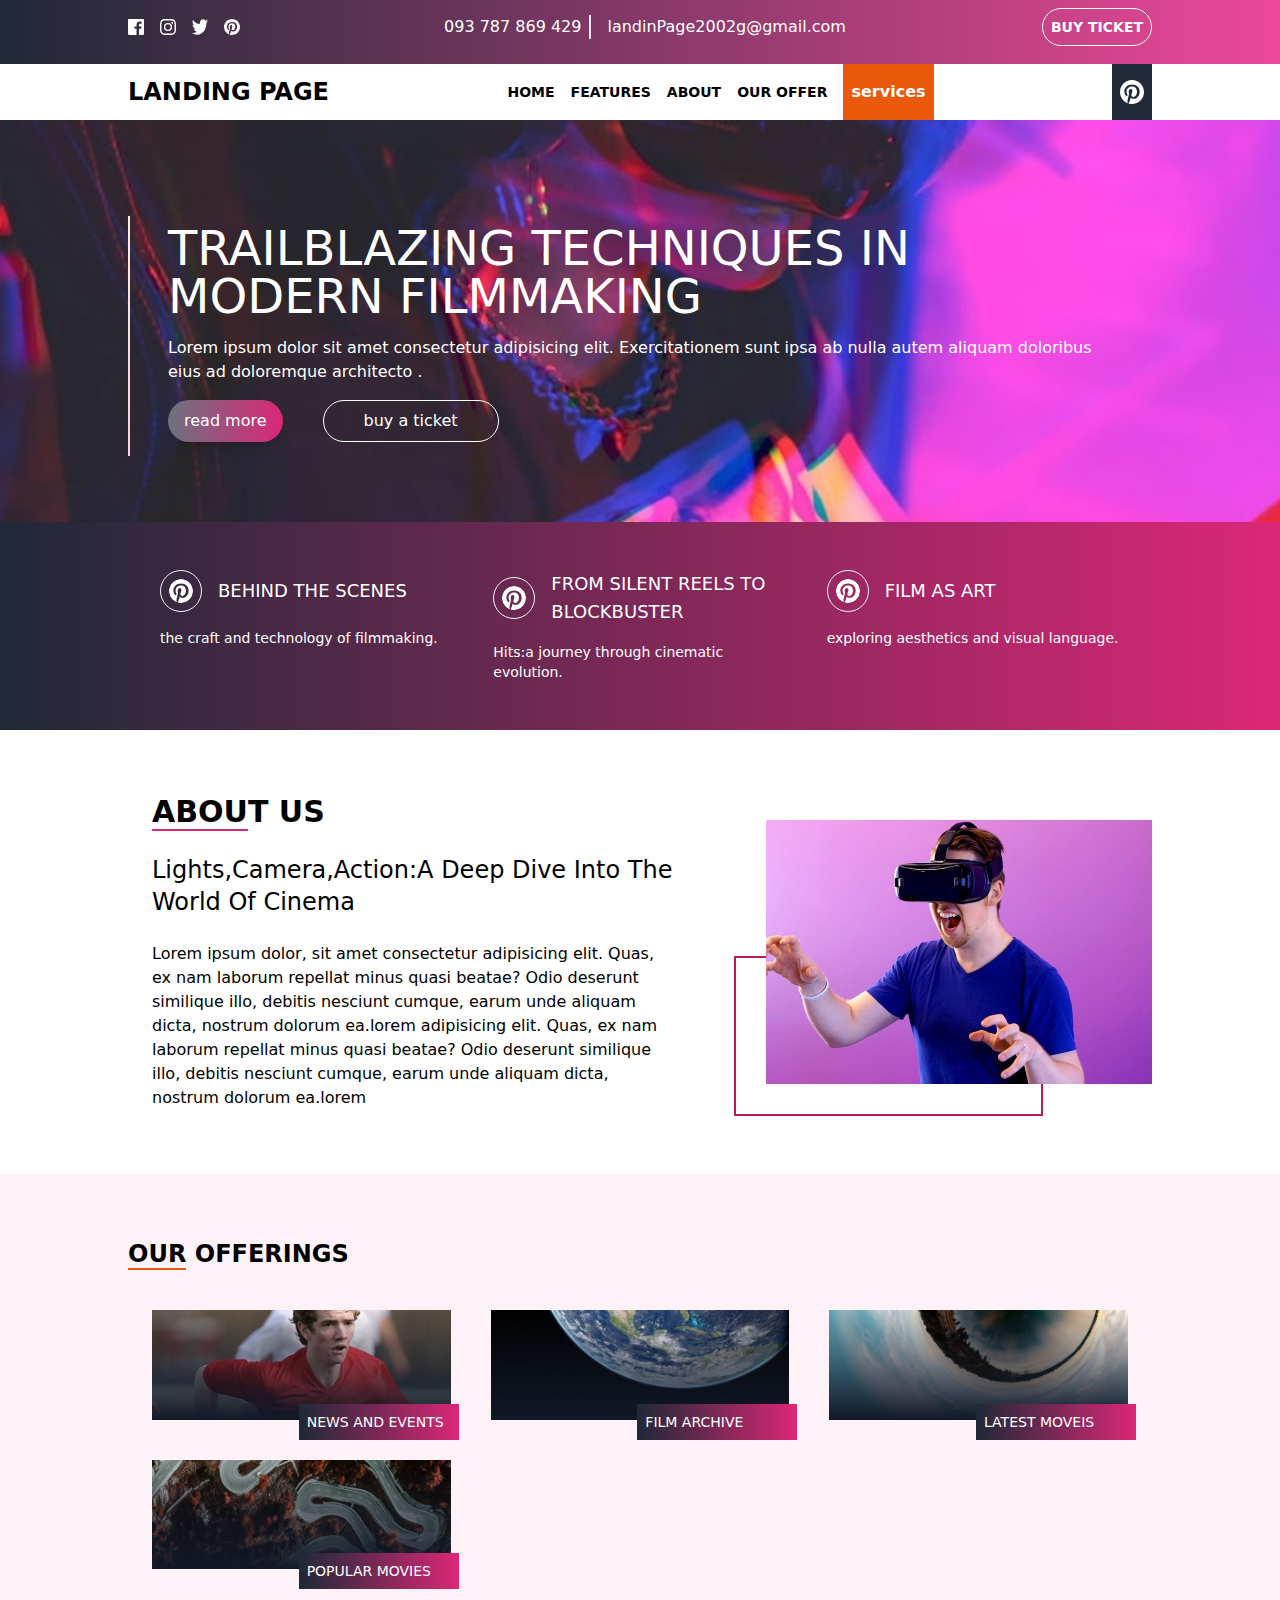
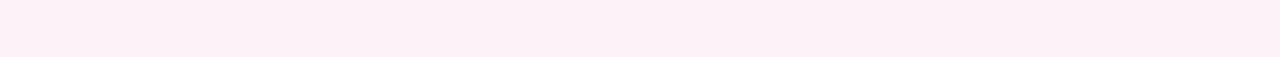
<file: landing Page/index.html>
<!DOCTYPE html>
<html lang="en">
  <head>
    <meta charset="UTF-8" />
    <meta name="viewport" content="width=device-width, initial-scale=1.0" />
    <link rel="stylesheet" href="css/style.css" />
    <link rel="stylesheet" href="css/costomStyle.css" />

    <title>landing page</title>
  </head>

  <body class="">
    <!-- header  -->
    <header class="">
      <div
        class="hidden lg:block bg-fixed bg-gradient-to-r from-gray-800 to-pink-500 h-16 w-full py-2"
      >
        <!-- global container -->
        <div
          class="max-w-5xl mx-auto flex justify-between items-center text-white"
        >
          <div class="flex space-x-4 items-center">
            <a href="#"
              ><img src="./icons/icon-facebook.svg" class="w-4 h-4" alt=""
            /></a>
            <a href="#" class=""
              ><img src="./icons/icon-instagram.svg" class="w-4 h-4" alt=""
            /></a>
            <a href="#" class=""
              ><img src="./icons/icon-twitter.svg" class="w-4 h-4" alt=""
            /></a>
            <a href="#" class=""
              ><img src="./icons/icon-pinterest.svg" class="w-4 h-4" alt=""
            /></a>
          </div>

          <div class="flex space-x-4">
            <span class="border-r-2 px-2 hover:cursor-pointer"
              >093 787 869 429</span
            >
            <span class="hover:cursor-pointer">landinPage2002g@gmail.com</span>
          </div>

          <div class="">
            <button
              class="uppercase border border-white p-2 rounded-full text-sm font-semibold hover:outline transition duration-500"
            >
              buy ticket
            </button>
          </div>
        </div>
      </div>

      <div class="max-w-5xl mx-auto hidden lg:block">
        <nav class="flex items-center justify-between">
          <!-- logo -->
          <span class="uppercase font-sans font-bold text-2xl"
            >landing page</span
          >
          <!-- navbar -->
          <div class="flex space-x-4 font-semibold">
            <div class="flex items-center space-x-4 uppercase text-sm">
              <a href="#" class="hover:text-orange-500">home</a>
              <a href="#features" class="hover:text-orange-500">features</a>
              <a href="#about" class="hover:text-orange-500">about</a>
              <a href="#offer" class="hover:text-orange-500">our offer</a>
             
            </div>
            <a href="#servece" class="bg-orange-600 text-white py-4 px-2"
              >services</a
            >
          </div>

          <!-- search icon  -->

          <a href="#" class="bg-gray-800 text-white py-4 px-2"
            ><img src="./icons/icon-pinterest.svg" alt=""
          /></a>
        </nav>
      </div>

    <!-- mobile nav button   -->


    </header>

    <!-- mobile nav -->
   

    <nav
    id="mobileNav"
      class="lg:hidden hidden w-full mx-auto bg-transparent backdrop-blur-[20px] shadow-xl px-5 py-10 rounded-sm absolute z-20 top-0 left-0 right-0 h-[400px]"
    >
            <div id="close" class="flex items-center justify-end  mb-6"> <a href="#" class="text-3xl text-white rotate-45 ">+</a></div>

 
     <div class="flex flex-col space-y-4  text-white">
      <a href="#" class="hover:text-orange-500 border-b">home</a>
      <a href="#features" class="hover:text-orange-500 border-b">features</a>
      <a href="#about" class="hover:text-orange-500 border-b">about</a>
      
      <a href="#offer" class="hover:text-orange-500 border-b">our offer</a>

    </div>
   
     </div>
    </nav>
    <!-- hero secton -->
    <section
      class="bg-fixed bg-no-repeat bg-cover bg-center relative"
      style="background-image: url(./icons/img-desktop/image-hero.jpg)"
    >
    <!-- FIXME mobile nav -->
              <div id="menue" class="lg:hidden flex justify-end items-center p-2 "><img src="./icons/menu-outline.svg" class=" w-6 h-6 bg-gradient-to-r from-gray-200 to-pink-300 rounded-full hover:cursor-pointer " alt=""></div>

      <div class="max-w-5xl mx-auto flex flex-col space-y-6 relative">
        <!-- line -->
        <div
          class="hidden md:block absolute left-5 md:left-0 w-[2px] h-60 top-24 bg-gradient-to-b from-orange-100 to-pink-200"
        ></div>

        <!-- hero section contents -->
        <div class="text-white px-4 py-4 lg:px-10 lg:py-20 space-y-4 container">
          <!-- <h1 class="text-lg md:text-xl uppercase">we are creative</h1> -->
          <h2 class="text-2xl md:text-3xl lg:text-5xl uppercase">
            <!-- cinematic innvovations : -->
            trailblazing techniques in modern filmmaking
          </h2>
          <p class="font-thin">
            Lorem ipsum dolor sit amet consectetur adipisicing elit.
            Exercitationem sunt ipsa ab nulla autem aliquam doloribus eius ad
            doloremque architecto .
          </p>
          <!-- hero buttons  -->
          <div class="flex flex-col md:flex-row gap-4  md:space-x-6">
            <button
              class="bg-gradient-to-r from-gray-500 to-pink-600 px-4 py-2 rounded-full shadow-lg hover:outline"
            >
              read more
            </button>
            <button
              class="text-white rounded-full px-10 py-2 border border-white hover:outline transition duration-500"
            >
              buy a ticket
            </button>
          </div>
        </div>
      </div>
    </section>
    <!-- # feature section -->
    <section
      id="features"
      class="bg-gradient-to-r from-gray-800 to-pink-600 mb-10 py-6"
    >
      <div class="max-w-5xl mx-auto">
        <div class="grid grid-cols-1 md:grid-cols-3 gap-6 mx-6">
          <!-- feature 1 -->
          <div
            class="flex flex-col space-y-4 max-w-sm text-white hover:border-[0.2px] border-gray-100 py-6 px-2 transition-all duration-500"
          >
            <div class="flex items-center gap-4 text-lg uppercase font-sans">
              <img
                src="./icons/icon-pinterest.svg"
                alt=""
                srcset=""
                class="border border-gray-100 rounded-full p-2 mg:p-4"
              />
              behind the scenes
            </div>
            <p class="text-sm">the craft and technology of filmmaking.</p>
          </div>
          <!-- feature 2 -->
          <div
            class="flex flex-col space-y-4 max-w-sm text-white hover:border border-gray-100 py-6 px-2 transition-all duration-500"
          >
            <div
              class="flex items-center gap-4 text-lg uppercase font-sans max-w-xs"
            >
              <img
                src="./icons/icon-pinterest.svg"
                alt=""
                srcset=""
                class="border border-gray-100 rounded-full p-2 mg:p-4"
              />

              from silent reels to blockbuster
            </div>
            <p class="text-sm">Hits:a journey through cinematic evolution.</p>
          </div>

          <!-- feature 3 -->
          <div
            class="flex flex-col space-y-4 max-w-sm text-white hover:border border-gray-100 py-6 px-2 transition-all duration-500"
          >
            <div class="flex items-center gap-4 text-lg uppercase font-sans">
              <img
                src="./icons/icon-pinterest.svg"
                alt=""
                srcset=""
                class="border border-gray-100 rounded-full p-2 mg:p-4"
              />
              film as art
            </div>
            <p class="text-sm">exploring aesthetics and visual language.</p>
          </div>
        </div>
      </div>
    </section>

    <!-- About us section -->

    <section id="about">
      <!-- container for content and image -->
      <div
        class="flex flex-col-reverse items-center space-y-6 md:flex-row md:space-y-0 md:space-x-10 container max-w-5xl mx-auto mb-10"
      >
        <!-- contents -->
        <div class="flex flex-col space-y-6 m-6">
          <h3 class="uppercase text-2xl md:text-3xl font-sans font-semibold mt-6 md:mt-0">
            <span class="border-b-2 pm-2 border-pink-600">abou</span>t us
          </h3>

          <h5 class="text-xl md:text-2xl capitalize">
            lights,camera,action:a deep dive into the world of cinema
          </h5>
          <p class="max-w-lg font-thin">
            Lorem ipsum dolor, sit amet consectetur adipisicing elit. Quas, ex
            nam laborum repellat minus quasi beatae? Odio deserunt similique
            illo, debitis nesciunt cumque, earum unde aliquam dicta, nostrum
            dolorum ea.lorem adipisicing elit. Quas, ex nam laborum repellat
            minus quasi beatae? Odio deserunt similique illo, debitis nesciunt
            cumque, earum unde aliquam dicta, nostrum dolorum ea.lorem
          </p>
        </div>
        <div class="relative w-[50%]">
          <img src="./icons/img-desktop/image-interactive.jpg" alt="" />
          <!-- adding costom style to this box -->
          <div
            class="box absolute w-[80%] h-20 md:h-40 border-2 border-pink-700 -left-8 -bottom-8 -z-10"
          ></div>
        </div>
      </div>
    </section>
    <!-- our services -->
    <section id="offer" class="bg-pink-50 py-16">
      <div class="max-w-5xl mx-auto">
        <h5
          class="text-2xl font-sans uppercase font-semibold mb-10 mx-4 md:mx-0"
        >
          <span
            class="border-b-2 pm-2 border-orange-600 from-orange-600 to-pink-600"
            >our</span
          >
          offerings
        </h5>

        <div class="grid grid-cols-1 md:grid-cols-3 gap-10 text-white m-6">
          <!-- 1th offer------------------------------- -->
          <div class="relative group">
            <img
              src="./icons/img-desktop/image-soccer-team.jpg"
              alt=""
              class="w-full"
            />

            <!-- img gradients -->
            <div
              class="absolute top-0 bottom-0 left-0 right-0 bg-gradient-to-b from-transparent to-gray-900"
            ></div>

            <!-- item text under image -->
            <h5
              class="absolute -bottom-5 -right-2 group-hover:cursor-pointer group-hover:scale-110 uppercase duration-200 w-40 text-sm p-2 bg-gradient-to-r from-gray-800 to-pink-600"
            >
              news and events
            </h5>
          </div>
          <!-- 2th offer------------------------------- -->
          <div class="relative group">
            <img
              src="./icons/img-desktop/image-deep-earth.jpg"
              alt=""
              class="w-full"
            />

            <!-- img gradients -->
            <div
              class="absolute top-0 bottom-0 left-0 right-0 bg-gradient-to-b from-transparent to-gray-900"
            ></div>

            <!-- item text under image -->
            <h5
              class="absolute -bottom-5 -right-2 group-hover:cursor-pointer group-hover:scale-110 uppercase duration-200 w-40 text-sm p-2 bg-gradient-to-r from-gray-800 to-pink-600"
            >
              film archive
            </h5>
          </div>
          <!-- 3th offer------------------------------- -->
          <div class="relative group">
            <img
              src="./icons/img-desktop/image-fisheye.jpg"
              alt=""
              class="w-full"
            />

            <!-- img gradients -->
            <div
              class="absolute top-0 bottom-0 left-0 right-0 bg-gradient-to-b from-transparent to-gray-900"
            ></div>

            <!-- item text under image -->
            <h5
              class="absolute -bottom-5 -right-2 group-hover:cursor-pointer group-hover:scale-110 uppercase duration-200 w-40 text-sm p-2 bg-gradient-to-r from-gray-800 to-pink-600"
            >
              latest moveis
            </h5>
          </div>
          <!-- 4th offer------------------------------- -->
          <div class="relative group">
            <img
              src="./icons/img-desktop/image-from-above.jpg"
              alt=""
              class="w-full"
            />

            <!-- img gradients -->
            <div
              class="absolute top-0 bottom-0 left-0 right-0 bg-gradient-to-b from-transparent to-gray-900"
            ></div>

            <!-- item text under image -->
            <h5
              class="absolute -bottom-5 -right-2 group-hover:cursor-pointer group-hover:scale-110 uppercase duration-200 w-40 text-sm p-2 bg-gradient-to-r from-gray-800 to-pink-600"
            >
              popular movies
            </h5>
          </div>
        </div>
      </div>
    </section>

    <script src="script.js"></script>
  </body>
</html>
</file>
<file: landing Page/css/costomStyle.css>
/* .box {

  position: absolute;
  width: 80%;
  height: 10rem;
  border-style: solid;
  border-image: linear-gradient(to right, gray, pink);
  left: -8;
  bottom: -8;
  z-index: -10;
}
 */
html {
  scroll-behavior: smooth;
}
</file>
<file: landing Page/css/style.css>
/*
! tailwindcss v3.3.5 | MIT License | https://tailwindcss.com
*/

/*
1. Prevent padding and border from affecting element width. (https://github.com/mozdevs/cssremedy/issues/4)
2. Allow adding a border to an element by just adding a border-width. (https://github.com/tailwindcss/tailwindcss/pull/116)
*/

*,
::before,
::after {
  box-sizing: border-box;
  /* 1 */
  border-width: 0;
  /* 2 */
  border-style: solid;
  /* 2 */
  border-color: #e5e7eb;
  /* 2 */
}

::before,
::after {
  --tw-content: '';
}

/*
1. Use a consistent sensible line-height in all browsers.
2. Prevent adjustments of font size after orientation changes in iOS.
3. Use a more readable tab size.
4. Use the user's configured `sans` font-family by default.
5. Use the user's configured `sans` font-feature-settings by default.
6. Use the user's configured `sans` font-variation-settings by default.
*/

html {
  line-height: 1.5;
  /* 1 */
  -webkit-text-size-adjust: 100%;
  /* 2 */
  -moz-tab-size: 4;
  /* 3 */
  -o-tab-size: 4;
     tab-size: 4;
  /* 3 */
  font-family: ui-sans-serif, system-ui, -apple-system, BlinkMacSystemFont, "Segoe UI", Roboto, "Helvetica Neue", Arial, "Noto Sans", sans-serif, "Apple Color Emoji", "Segoe UI Emoji", "Segoe UI Symbol", "Noto Color Emoji";
  /* 4 */
  font-feature-settings: normal;
  /* 5 */
  font-variation-settings: normal;
  /* 6 */
}

/*
1. Remove the margin in all browsers.
2. Inherit line-height from `html` so users can set them as a class directly on the `html` element.
*/

body {
  margin: 0;
  /* 1 */
  line-height: inherit;
  /* 2 */
}

/*
1. Add the correct height in Firefox.
2. Correct the inheritance of border color in Firefox. (https://bugzilla.mozilla.org/show_bug.cgi?id=190655)
3. Ensure horizontal rules are visible by default.
*/

hr {
  height: 0;
  /* 1 */
  color: inherit;
  /* 2 */
  border-top-width: 1px;
  /* 3 */
}

/*
Add the correct text decoration in Chrome, Edge, and Safari.
*/

abbr:where([title]) {
  -webkit-text-decoration: underline dotted;
          text-decoration: underline dotted;
}

/*
Remove the default font size and weight for headings.
*/

h1,
h2,
h3,
h4,
h5,
h6 {
  font-size: inherit;
  font-weight: inherit;
}

/*
Reset links to optimize for opt-in styling instead of opt-out.
*/

a {
  color: inherit;
  text-decoration: inherit;
}

/*
Add the correct font weight in Edge and Safari.
*/

b,
strong {
  font-weight: bolder;
}

/*
1. Use the user's configured `mono` font family by default.
2. Correct the odd `em` font sizing in all browsers.
*/

code,
kbd,
samp,
pre {
  font-family: ui-monospace, SFMono-Regular, Menlo, Monaco, Consolas, "Liberation Mono", "Courier New", monospace;
  /* 1 */
  font-size: 1em;
  /* 2 */
}

/*
Add the correct font size in all browsers.
*/

small {
  font-size: 80%;
}

/*
Prevent `sub` and `sup` elements from affecting the line height in all browsers.
*/

sub,
sup {
  font-size: 75%;
  line-height: 0;
  position: relative;
  vertical-align: baseline;
}

sub {
  bottom: -0.25em;
}

sup {
  top: -0.5em;
}

/*
1. Remove text indentation from table contents in Chrome and Safari. (https://bugs.chromium.org/p/chromium/issues/detail?id=999088, https://bugs.webkit.org/show_bug.cgi?id=201297)
2. Correct table border color inheritance in all Chrome and Safari. (https://bugs.chromium.org/p/chromium/issues/detail?id=935729, https://bugs.webkit.org/show_bug.cgi?id=195016)
3. Remove gaps between table borders by default.
*/

table {
  text-indent: 0;
  /* 1 */
  border-color: inherit;
  /* 2 */
  border-collapse: collapse;
  /* 3 */
}

/*
1. Change the font styles in all browsers.
2. Remove the margin in Firefox and Safari.
3. Remove default padding in all browsers.
*/

button,
input,
optgroup,
select,
textarea {
  font-family: inherit;
  /* 1 */
  font-feature-settings: inherit;
  /* 1 */
  font-variation-settings: inherit;
  /* 1 */
  font-size: 100%;
  /* 1 */
  font-weight: inherit;
  /* 1 */
  line-height: inherit;
  /* 1 */
  color: inherit;
  /* 1 */
  margin: 0;
  /* 2 */
  padding: 0;
  /* 3 */
}

/*
Remove the inheritance of text transform in Edge and Firefox.
*/

button,
select {
  text-transform: none;
}

/*
1. Correct the inability to style clickable types in iOS and Safari.
2. Remove default button styles.
*/

button,
[type='button'],
[type='reset'],
[type='submit'] {
  -webkit-appearance: button;
  /* 1 */
  background-color: transparent;
  /* 2 */
  background-image: none;
  /* 2 */
}

/*
Use the modern Firefox focus style for all focusable elements.
*/

:-moz-focusring {
  outline: auto;
}

/*
Remove the additional `:invalid` styles in Firefox. (https://github.com/mozilla/gecko-dev/blob/2f9eacd9d3d995c937b4251a5557d95d494c9be1/layout/style/res/forms.css#L728-L737)
*/

:-moz-ui-invalid {
  box-shadow: none;
}

/*
Add the correct vertical alignment in Chrome and Firefox.
*/

progress {
  vertical-align: baseline;
}

/*
Correct the cursor style of increment and decrement buttons in Safari.
*/

::-webkit-inner-spin-button,
::-webkit-outer-spin-button {
  height: auto;
}

/*
1. Correct the odd appearance in Chrome and Safari.
2. Correct the outline style in Safari.
*/

[type='search'] {
  -webkit-appearance: textfield;
  /* 1 */
  outline-offset: -2px;
  /* 2 */
}

/*
Remove the inner padding in Chrome and Safari on macOS.
*/

::-webkit-search-decoration {
  -webkit-appearance: none;
}

/*
1. Correct the inability to style clickable types in iOS and Safari.
2. Change font properties to `inherit` in Safari.
*/

::-webkit-file-upload-button {
  -webkit-appearance: button;
  /* 1 */
  font: inherit;
  /* 2 */
}

/*
Add the correct display in Chrome and Safari.
*/

summary {
  display: list-item;
}

/*
Removes the default spacing and border for appropriate elements.
*/

blockquote,
dl,
dd,
h1,
h2,
h3,
h4,
h5,
h6,
hr,
figure,
p,
pre {
  margin: 0;
}

fieldset {
  margin: 0;
  padding: 0;
}

legend {
  padding: 0;
}

ol,
ul,
menu {
  list-style: none;
  margin: 0;
  padding: 0;
}

/*
Reset default styling for dialogs.
*/

dialog {
  padding: 0;
}

/*
Prevent resizing textareas horizontally by default.
*/

textarea {
  resize: vertical;
}

/*
1. Reset the default placeholder opacity in Firefox. (https://github.com/tailwindlabs/tailwindcss/issues/3300)
2. Set the default placeholder color to the user's configured gray 400 color.
*/

input::-moz-placeholder, textarea::-moz-placeholder {
  opacity: 1;
  /* 1 */
  color: #9ca3af;
  /* 2 */
}

input::placeholder,
textarea::placeholder {
  opacity: 1;
  /* 1 */
  color: #9ca3af;
  /* 2 */
}

/*
Set the default cursor for buttons.
*/

button,
[role="button"] {
  cursor: pointer;
}

/*
Make sure disabled buttons don't get the pointer cursor.
*/

:disabled {
  cursor: default;
}

/*
1. Make replaced elements `display: block` by default. (https://github.com/mozdevs/cssremedy/issues/14)
2. Add `vertical-align: middle` to align replaced elements more sensibly by default. (https://github.com/jensimmons/cssremedy/issues/14#issuecomment-634934210)
   This can trigger a poorly considered lint error in some tools but is included by design.
*/

img,
svg,
video,
canvas,
audio,
iframe,
embed,
object {
  display: block;
  /* 1 */
  vertical-align: middle;
  /* 2 */
}

/*
Constrain images and videos to the parent width and preserve their intrinsic aspect ratio. (https://github.com/mozdevs/cssremedy/issues/14)
*/

img,
video {
  max-width: 100%;
  height: auto;
}

/* Make elements with the HTML hidden attribute stay hidden by default */

[hidden] {
  display: none;
}

*, ::before, ::after {
  --tw-border-spacing-x: 0;
  --tw-border-spacing-y: 0;
  --tw-translate-x: 0;
  --tw-translate-y: 0;
  --tw-rotate: 0;
  --tw-skew-x: 0;
  --tw-skew-y: 0;
  --tw-scale-x: 1;
  --tw-scale-y: 1;
  --tw-pan-x:  ;
  --tw-pan-y:  ;
  --tw-pinch-zoom:  ;
  --tw-scroll-snap-strictness: proximity;
  --tw-gradient-from-position:  ;
  --tw-gradient-via-position:  ;
  --tw-gradient-to-position:  ;
  --tw-ordinal:  ;
  --tw-slashed-zero:  ;
  --tw-numeric-figure:  ;
  --tw-numeric-spacing:  ;
  --tw-numeric-fraction:  ;
  --tw-ring-inset:  ;
  --tw-ring-offset-width: 0px;
  --tw-ring-offset-color: #fff;
  --tw-ring-color: rgb(59 130 246 / 0.5);
  --tw-ring-offset-shadow: 0 0 #0000;
  --tw-ring-shadow: 0 0 #0000;
  --tw-shadow: 0 0 #0000;
  --tw-shadow-colored: 0 0 #0000;
  --tw-blur:  ;
  --tw-brightness:  ;
  --tw-contrast:  ;
  --tw-grayscale:  ;
  --tw-hue-rotate:  ;
  --tw-invert:  ;
  --tw-saturate:  ;
  --tw-sepia:  ;
  --tw-drop-shadow:  ;
  --tw-backdrop-blur:  ;
  --tw-backdrop-brightness:  ;
  --tw-backdrop-contrast:  ;
  --tw-backdrop-grayscale:  ;
  --tw-backdrop-hue-rotate:  ;
  --tw-backdrop-invert:  ;
  --tw-backdrop-opacity:  ;
  --tw-backdrop-saturate:  ;
  --tw-backdrop-sepia:  ;
}

::backdrop {
  --tw-border-spacing-x: 0;
  --tw-border-spacing-y: 0;
  --tw-translate-x: 0;
  --tw-translate-y: 0;
  --tw-rotate: 0;
  --tw-skew-x: 0;
  --tw-skew-y: 0;
  --tw-scale-x: 1;
  --tw-scale-y: 1;
  --tw-pan-x:  ;
  --tw-pan-y:  ;
  --tw-pinch-zoom:  ;
  --tw-scroll-snap-strictness: proximity;
  --tw-gradient-from-position:  ;
  --tw-gradient-via-position:  ;
  --tw-gradient-to-position:  ;
  --tw-ordinal:  ;
  --tw-slashed-zero:  ;
  --tw-numeric-figure:  ;
  --tw-numeric-spacing:  ;
  --tw-numeric-fraction:  ;
  --tw-ring-inset:  ;
  --tw-ring-offset-width: 0px;
  --tw-ring-offset-color: #fff;
  --tw-ring-color: rgb(59 130 246 / 0.5);
  --tw-ring-offset-shadow: 0 0 #0000;
  --tw-ring-shadow: 0 0 #0000;
  --tw-shadow: 0 0 #0000;
  --tw-shadow-colored: 0 0 #0000;
  --tw-blur:  ;
  --tw-brightness:  ;
  --tw-contrast:  ;
  --tw-grayscale:  ;
  --tw-hue-rotate:  ;
  --tw-invert:  ;
  --tw-saturate:  ;
  --tw-sepia:  ;
  --tw-drop-shadow:  ;
  --tw-backdrop-blur:  ;
  --tw-backdrop-brightness:  ;
  --tw-backdrop-contrast:  ;
  --tw-backdrop-grayscale:  ;
  --tw-backdrop-hue-rotate:  ;
  --tw-backdrop-invert:  ;
  --tw-backdrop-opacity:  ;
  --tw-backdrop-saturate:  ;
  --tw-backdrop-sepia:  ;
}

.container {
  width: 100%;
}

@media (min-width: 640px) {
  .container {
    max-width: 640px;
  }
}

@media (min-width: 768px) {
  .container {
    max-width: 768px;
  }
}

@media (min-width: 1024px) {
  .container {
    max-width: 1024px;
  }
}

@media (min-width: 1280px) {
  .container {
    max-width: 1280px;
  }
}

@media (min-width: 1536px) {
  .container {
    max-width: 1536px;
  }
}

.absolute {
  position: absolute;
}

.relative {
  position: relative;
}

.-bottom-5 {
  bottom: -1.25rem;
}

.-bottom-8 {
  bottom: -2rem;
}

.-left-8 {
  left: -2rem;
}

.-right-2 {
  right: -0.5rem;
}

.bottom-0 {
  bottom: 0px;
}

.left-0 {
  left: 0px;
}

.left-5 {
  left: 1.25rem;
}

.right-0 {
  right: 0px;
}

.top-0 {
  top: 0px;
}

.top-24 {
  top: 6rem;
}

.-z-10 {
  z-index: -10;
}

.z-20 {
  z-index: 20;
}

.m-6 {
  margin: 1.5rem;
}

.m-2 {
  margin: 0.5rem;
}

.mx-4 {
  margin-left: 1rem;
  margin-right: 1rem;
}

.mx-auto {
  margin-left: auto;
  margin-right: auto;
}

.mx-6 {
  margin-left: 1.5rem;
  margin-right: 1.5rem;
}

.mb-10 {
  margin-bottom: 2.5rem;
}

.mb-16 {
  margin-bottom: 4rem;
}

.mb-6 {
  margin-bottom: 1.5rem;
}

.ml-6 {
  margin-left: 1.5rem;
}

.mt-6 {
  margin-top: 1.5rem;
}

.flex {
  display: flex;
}

.grid {
  display: grid;
}

.contents {
  display: contents;
}

.hidden {
  display: none;
}

.h-16 {
  height: 4rem;
}

.h-4 {
  height: 1rem;
}

.h-40 {
  height: 10rem;
}

.h-60 {
  height: 15rem;
}

.h-6 {
  height: 1.5rem;
}

.h-8 {
  height: 2rem;
}

.h-screen {
  height: 100vh;
}

.h-\[400px\] {
  height: 400px;
}

.h-20 {
  height: 5rem;
}

.w-4 {
  width: 1rem;
}

.w-40 {
  width: 10rem;
}

.w-\[2px\] {
  width: 2px;
}

.w-\[50\%\] {
  width: 50%;
}

.w-\[80\%\] {
  width: 80%;
}

.w-\[90\%\] {
  width: 90%;
}

.w-full {
  width: 100%;
}

.w-6 {
  width: 1.5rem;
}

.w-8 {
  width: 2rem;
}

.max-w-5xl {
  max-width: 64rem;
}

.max-w-lg {
  max-width: 32rem;
}

.max-w-sm {
  max-width: 24rem;
}

.max-w-xs {
  max-width: 20rem;
}

.rotate-45 {
  --tw-rotate: 45deg;
  transform: translate(var(--tw-translate-x), var(--tw-translate-y)) rotate(var(--tw-rotate)) skewX(var(--tw-skew-x)) skewY(var(--tw-skew-y)) scaleX(var(--tw-scale-x)) scaleY(var(--tw-scale-y));
}

.grid-cols-1 {
  grid-template-columns: repeat(1, minmax(0, 1fr));
}

.flex-col {
  flex-direction: column;
}

.flex-col-reverse {
  flex-direction: column-reverse;
}

.items-center {
  align-items: center;
}

.justify-end {
  justify-content: flex-end;
}

.justify-between {
  justify-content: space-between;
}

.gap-10 {
  gap: 2.5rem;
}

.gap-4 {
  gap: 1rem;
}

.gap-6 {
  gap: 1.5rem;
}

.space-x-4 > :not([hidden]) ~ :not([hidden]) {
  --tw-space-x-reverse: 0;
  margin-right: calc(1rem * var(--tw-space-x-reverse));
  margin-left: calc(1rem * calc(1 - var(--tw-space-x-reverse)));
}

.space-x-6 > :not([hidden]) ~ :not([hidden]) {
  --tw-space-x-reverse: 0;
  margin-right: calc(1.5rem * var(--tw-space-x-reverse));
  margin-left: calc(1.5rem * calc(1 - var(--tw-space-x-reverse)));
}

.space-y-2 > :not([hidden]) ~ :not([hidden]) {
  --tw-space-y-reverse: 0;
  margin-top: calc(0.5rem * calc(1 - var(--tw-space-y-reverse)));
  margin-bottom: calc(0.5rem * var(--tw-space-y-reverse));
}

.space-y-4 > :not([hidden]) ~ :not([hidden]) {
  --tw-space-y-reverse: 0;
  margin-top: calc(1rem * calc(1 - var(--tw-space-y-reverse)));
  margin-bottom: calc(1rem * var(--tw-space-y-reverse));
}

.space-y-6 > :not([hidden]) ~ :not([hidden]) {
  --tw-space-y-reverse: 0;
  margin-top: calc(1.5rem * calc(1 - var(--tw-space-y-reverse)));
  margin-bottom: calc(1.5rem * var(--tw-space-y-reverse));
}

.rounded-full {
  border-radius: 9999px;
}

.rounded-sm {
  border-radius: 0.125rem;
}

.border {
  border-width: 1px;
}

.border-2 {
  border-width: 2px;
}

.border-b-2 {
  border-bottom-width: 2px;
}

.border-r-2 {
  border-right-width: 2px;
}

.border-b {
  border-bottom-width: 1px;
}

.border-gray-100 {
  --tw-border-opacity: 1;
  border-color: rgb(243 244 246 / var(--tw-border-opacity));
}

.border-orange-600 {
  --tw-border-opacity: 1;
  border-color: rgb(234 88 12 / var(--tw-border-opacity));
}

.border-pink-600 {
  --tw-border-opacity: 1;
  border-color: rgb(219 39 119 / var(--tw-border-opacity));
}

.border-pink-700 {
  --tw-border-opacity: 1;
  border-color: rgb(190 24 93 / var(--tw-border-opacity));
}

.border-white {
  --tw-border-opacity: 1;
  border-color: rgb(255 255 255 / var(--tw-border-opacity));
}

.bg-gray-800 {
  --tw-bg-opacity: 1;
  background-color: rgb(31 41 55 / var(--tw-bg-opacity));
}

.bg-orange-600 {
  --tw-bg-opacity: 1;
  background-color: rgb(234 88 12 / var(--tw-bg-opacity));
}

.bg-pink-50 {
  --tw-bg-opacity: 1;
  background-color: rgb(253 242 248 / var(--tw-bg-opacity));
}

.bg-transparent {
  background-color: transparent;
}

.bg-white {
  --tw-bg-opacity: 1;
  background-color: rgb(255 255 255 / var(--tw-bg-opacity));
}

.bg-gradient-to-b {
  background-image: linear-gradient(to bottom, var(--tw-gradient-stops));
}

.bg-gradient-to-r {
  background-image: linear-gradient(to right, var(--tw-gradient-stops));
}

.from-gray-500 {
  --tw-gradient-from: #6b7280 var(--tw-gradient-from-position);
  --tw-gradient-to: rgb(107 114 128 / 0) var(--tw-gradient-to-position);
  --tw-gradient-stops: var(--tw-gradient-from), var(--tw-gradient-to);
}

.from-gray-800 {
  --tw-gradient-from: #1f2937 var(--tw-gradient-from-position);
  --tw-gradient-to: rgb(31 41 55 / 0) var(--tw-gradient-to-position);
  --tw-gradient-stops: var(--tw-gradient-from), var(--tw-gradient-to);
}

.from-orange-100 {
  --tw-gradient-from: #ffedd5 var(--tw-gradient-from-position);
  --tw-gradient-to: rgb(255 237 213 / 0) var(--tw-gradient-to-position);
  --tw-gradient-stops: var(--tw-gradient-from), var(--tw-gradient-to);
}

.from-orange-600 {
  --tw-gradient-from: #ea580c var(--tw-gradient-from-position);
  --tw-gradient-to: rgb(234 88 12 / 0) var(--tw-gradient-to-position);
  --tw-gradient-stops: var(--tw-gradient-from), var(--tw-gradient-to);
}

.from-transparent {
  --tw-gradient-from: transparent var(--tw-gradient-from-position);
  --tw-gradient-to: rgb(0 0 0 / 0) var(--tw-gradient-to-position);
  --tw-gradient-stops: var(--tw-gradient-from), var(--tw-gradient-to);
}

.from-gray-400 {
  --tw-gradient-from: #9ca3af var(--tw-gradient-from-position);
  --tw-gradient-to: rgb(156 163 175 / 0) var(--tw-gradient-to-position);
  --tw-gradient-stops: var(--tw-gradient-from), var(--tw-gradient-to);
}

.from-gray-200 {
  --tw-gradient-from: #e5e7eb var(--tw-gradient-from-position);
  --tw-gradient-to: rgb(229 231 235 / 0) var(--tw-gradient-to-position);
  --tw-gradient-stops: var(--tw-gradient-from), var(--tw-gradient-to);
}

.to-gray-900 {
  --tw-gradient-to: #111827 var(--tw-gradient-to-position);
}

.to-pink-200 {
  --tw-gradient-to: #fbcfe8 var(--tw-gradient-to-position);
}

.to-pink-500 {
  --tw-gradient-to: #ec4899 var(--tw-gradient-to-position);
}

.to-pink-600 {
  --tw-gradient-to: #db2777 var(--tw-gradient-to-position);
}

.to-pink-300 {
  --tw-gradient-to: #f9a8d4 var(--tw-gradient-to-position);
}

.bg-cover {
  background-size: cover;
}

.bg-fixed {
  background-attachment: fixed;
}

.bg-center {
  background-position: center;
}

.bg-no-repeat {
  background-repeat: no-repeat;
}

.p-2 {
  padding: 0.5rem;
}

.p-4 {
  padding: 1rem;
}

.px-10 {
  padding-left: 2.5rem;
  padding-right: 2.5rem;
}

.px-2 {
  padding-left: 0.5rem;
  padding-right: 0.5rem;
}

.px-4 {
  padding-left: 1rem;
  padding-right: 1rem;
}

.px-5 {
  padding-left: 1.25rem;
  padding-right: 1.25rem;
}

.py-10 {
  padding-top: 2.5rem;
  padding-bottom: 2.5rem;
}

.py-16 {
  padding-top: 4rem;
  padding-bottom: 4rem;
}

.py-2 {
  padding-top: 0.5rem;
  padding-bottom: 0.5rem;
}

.py-20 {
  padding-top: 5rem;
  padding-bottom: 5rem;
}

.py-4 {
  padding-top: 1rem;
  padding-bottom: 1rem;
}

.py-6 {
  padding-top: 1.5rem;
  padding-bottom: 1.5rem;
}

.py-0 {
  padding-top: 0px;
  padding-bottom: 0px;
}

.font-sans {
  font-family: ui-sans-serif, system-ui, -apple-system, BlinkMacSystemFont, "Segoe UI", Roboto, "Helvetica Neue", Arial, "Noto Sans", sans-serif, "Apple Color Emoji", "Segoe UI Emoji", "Segoe UI Symbol", "Noto Color Emoji";
}

.text-2xl {
  font-size: 1.5rem;
  line-height: 2rem;
}

.text-3xl {
  font-size: 1.875rem;
  line-height: 2.25rem;
}

.text-lg {
  font-size: 1.125rem;
  line-height: 1.75rem;
}

.text-sm {
  font-size: 0.875rem;
  line-height: 1.25rem;
}

.text-xl {
  font-size: 1.25rem;
  line-height: 1.75rem;
}

.font-bold {
  font-weight: 700;
}

.font-semibold {
  font-weight: 600;
}

.font-thin {
  font-weight: 100;
}

.uppercase {
  text-transform: uppercase;
}

.capitalize {
  text-transform: capitalize;
}

.text-white {
  --tw-text-opacity: 1;
  color: rgb(255 255 255 / var(--tw-text-opacity));
}

.shadow-lg {
  --tw-shadow: 0 10px 15px -3px rgb(0 0 0 / 0.1), 0 4px 6px -4px rgb(0 0 0 / 0.1);
  --tw-shadow-colored: 0 10px 15px -3px var(--tw-shadow-color), 0 4px 6px -4px var(--tw-shadow-color);
  box-shadow: var(--tw-ring-offset-shadow, 0 0 #0000), var(--tw-ring-shadow, 0 0 #0000), var(--tw-shadow);
}

.shadow-xl {
  --tw-shadow: 0 20px 25px -5px rgb(0 0 0 / 0.1), 0 8px 10px -6px rgb(0 0 0 / 0.1);
  --tw-shadow-colored: 0 20px 25px -5px var(--tw-shadow-color), 0 8px 10px -6px var(--tw-shadow-color);
  box-shadow: var(--tw-ring-offset-shadow, 0 0 #0000), var(--tw-ring-shadow, 0 0 #0000), var(--tw-shadow);
}

.backdrop-blur-\[20px\] {
  --tw-backdrop-blur: blur(20px);
  -webkit-backdrop-filter: var(--tw-backdrop-blur) var(--tw-backdrop-brightness) var(--tw-backdrop-contrast) var(--tw-backdrop-grayscale) var(--tw-backdrop-hue-rotate) var(--tw-backdrop-invert) var(--tw-backdrop-opacity) var(--tw-backdrop-saturate) var(--tw-backdrop-sepia);
          backdrop-filter: var(--tw-backdrop-blur) var(--tw-backdrop-brightness) var(--tw-backdrop-contrast) var(--tw-backdrop-grayscale) var(--tw-backdrop-hue-rotate) var(--tw-backdrop-invert) var(--tw-backdrop-opacity) var(--tw-backdrop-saturate) var(--tw-backdrop-sepia);
}

.transition {
  transition-property: color, background-color, border-color, text-decoration-color, fill, stroke, opacity, box-shadow, transform, filter, -webkit-backdrop-filter;
  transition-property: color, background-color, border-color, text-decoration-color, fill, stroke, opacity, box-shadow, transform, filter, backdrop-filter;
  transition-property: color, background-color, border-color, text-decoration-color, fill, stroke, opacity, box-shadow, transform, filter, backdrop-filter, -webkit-backdrop-filter;
  transition-timing-function: cubic-bezier(0.4, 0, 0.2, 1);
  transition-duration: 150ms;
}

.transition-all {
  transition-property: all;
  transition-timing-function: cubic-bezier(0.4, 0, 0.2, 1);
  transition-duration: 150ms;
}

.duration-200 {
  transition-duration: 200ms;
}

.duration-500 {
  transition-duration: 500ms;
}

.hover\:cursor-pointer:hover {
  cursor: pointer;
}

.hover\:border:hover {
  border-width: 1px;
}

.hover\:border-\[0\.2px\]:hover {
  border-width: 0.2px;
}

.hover\:text-orange-500:hover {
  --tw-text-opacity: 1;
  color: rgb(249 115 22 / var(--tw-text-opacity));
}

.hover\:outline:hover {
  outline-style: solid;
}

.group:hover .group-hover\:scale-110 {
  --tw-scale-x: 1.1;
  --tw-scale-y: 1.1;
  transform: translate(var(--tw-translate-x), var(--tw-translate-y)) rotate(var(--tw-rotate)) skewX(var(--tw-skew-x)) skewY(var(--tw-skew-y)) scaleX(var(--tw-scale-x)) scaleY(var(--tw-scale-y));
}

.group:hover .group-hover\:cursor-pointer {
  cursor: pointer;
}

@media (min-width: 768px) {
  .md\:left-0 {
    left: 0px;
  }

  .md\:mx-0 {
    margin-left: 0px;
    margin-right: 0px;
  }

  .md\:mt-0 {
    margin-top: 0px;
  }

  .md\:block {
    display: block;
  }

  .md\:h-40 {
    height: 10rem;
  }

  .md\:grid-cols-3 {
    grid-template-columns: repeat(3, minmax(0, 1fr));
  }

  .md\:flex-row {
    flex-direction: row;
  }

  .md\:space-x-10 > :not([hidden]) ~ :not([hidden]) {
    --tw-space-x-reverse: 0;
    margin-right: calc(2.5rem * var(--tw-space-x-reverse));
    margin-left: calc(2.5rem * calc(1 - var(--tw-space-x-reverse)));
  }

  .md\:space-y-0 > :not([hidden]) ~ :not([hidden]) {
    --tw-space-y-reverse: 0;
    margin-top: calc(0px * calc(1 - var(--tw-space-y-reverse)));
    margin-bottom: calc(0px * var(--tw-space-y-reverse));
  }

  .md\:space-x-6 > :not([hidden]) ~ :not([hidden]) {
    --tw-space-x-reverse: 0;
    margin-right: calc(1.5rem * var(--tw-space-x-reverse));
    margin-left: calc(1.5rem * calc(1 - var(--tw-space-x-reverse)));
  }

  .md\:text-5xl {
    font-size: 3rem;
    line-height: 1;
  }

  .md\:text-xl {
    font-size: 1.25rem;
    line-height: 1.75rem;
  }

  .md\:text-3xl {
    font-size: 1.875rem;
    line-height: 2.25rem;
  }

  .md\:text-2xl {
    font-size: 1.5rem;
    line-height: 2rem;
  }
}

@media (min-width: 1024px) {
  .lg\:block {
    display: block;
  }

  .lg\:hidden {
    display: none;
  }

  .lg\:px-10 {
    padding-left: 2.5rem;
    padding-right: 2.5rem;
  }

  .lg\:py-20 {
    padding-top: 5rem;
    padding-bottom: 5rem;
  }

  .lg\:text-5xl {
    font-size: 3rem;
    line-height: 1;
  }
}
</file>
